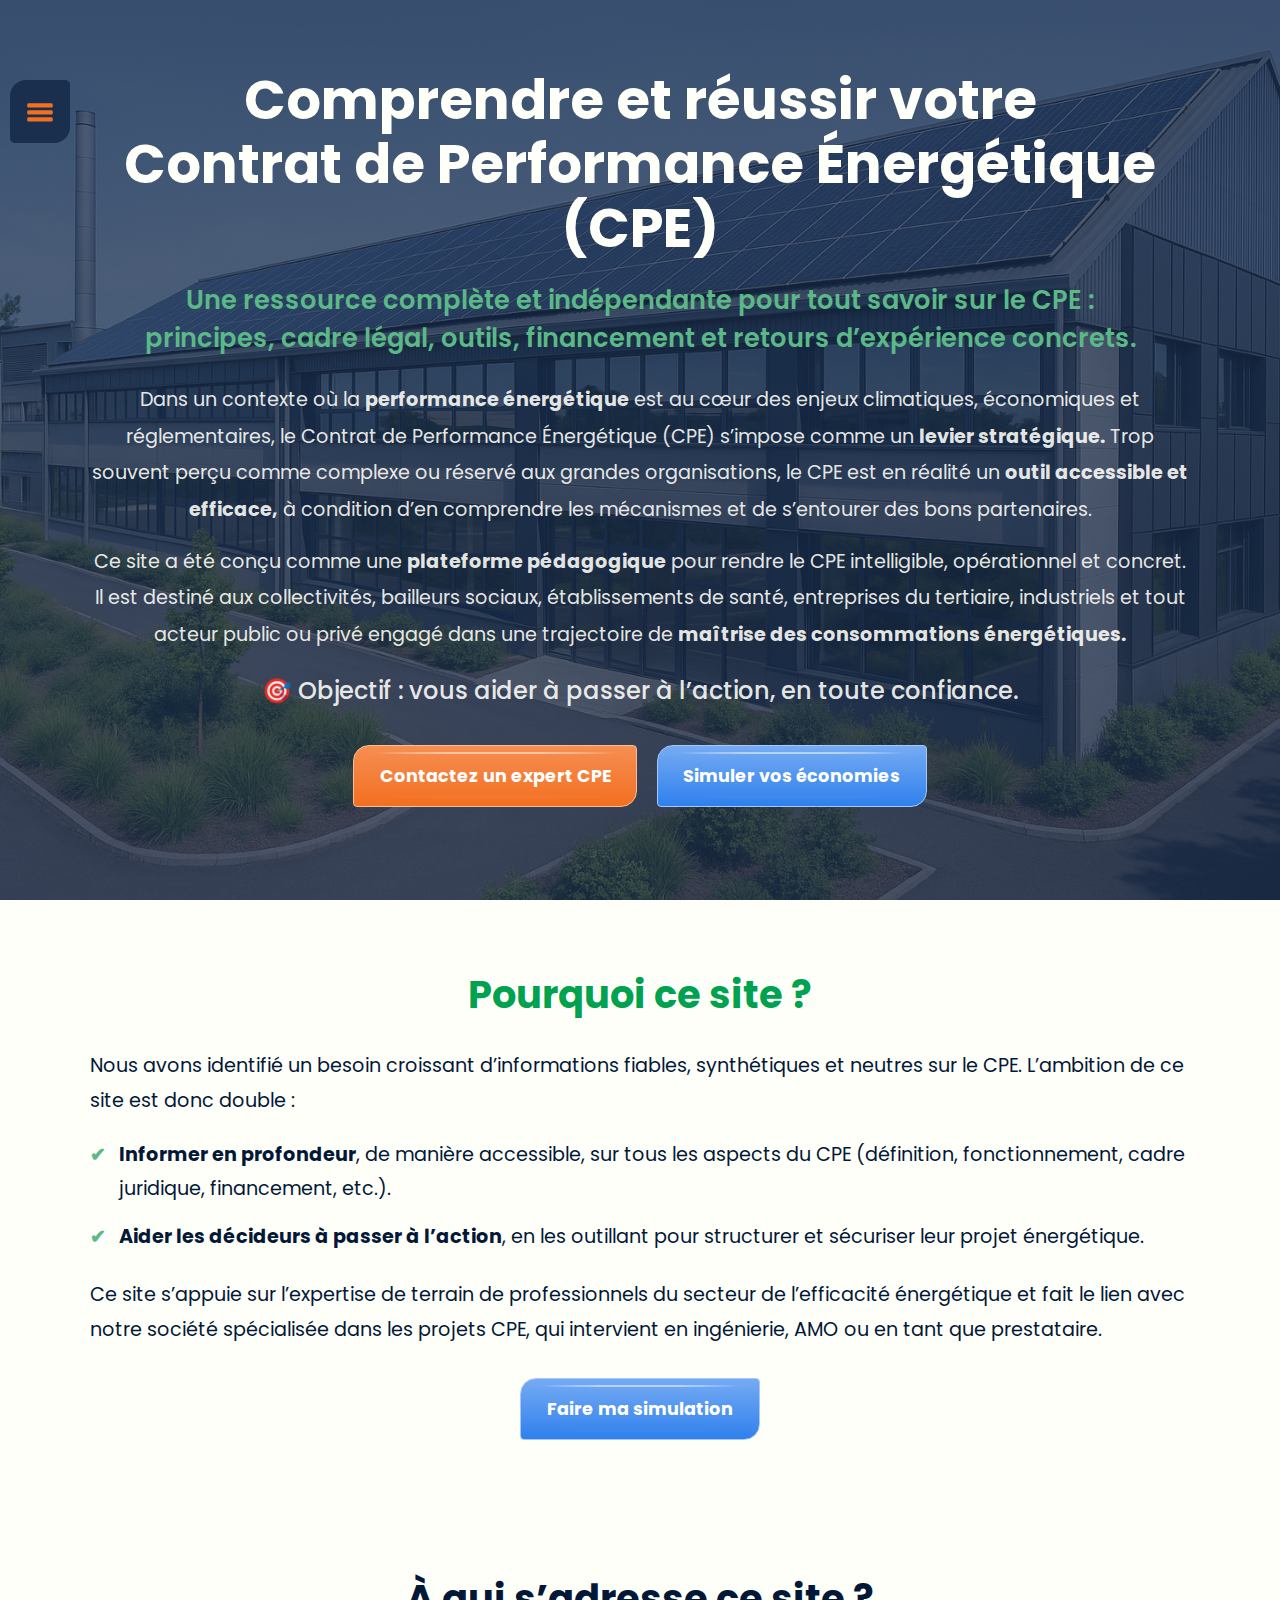
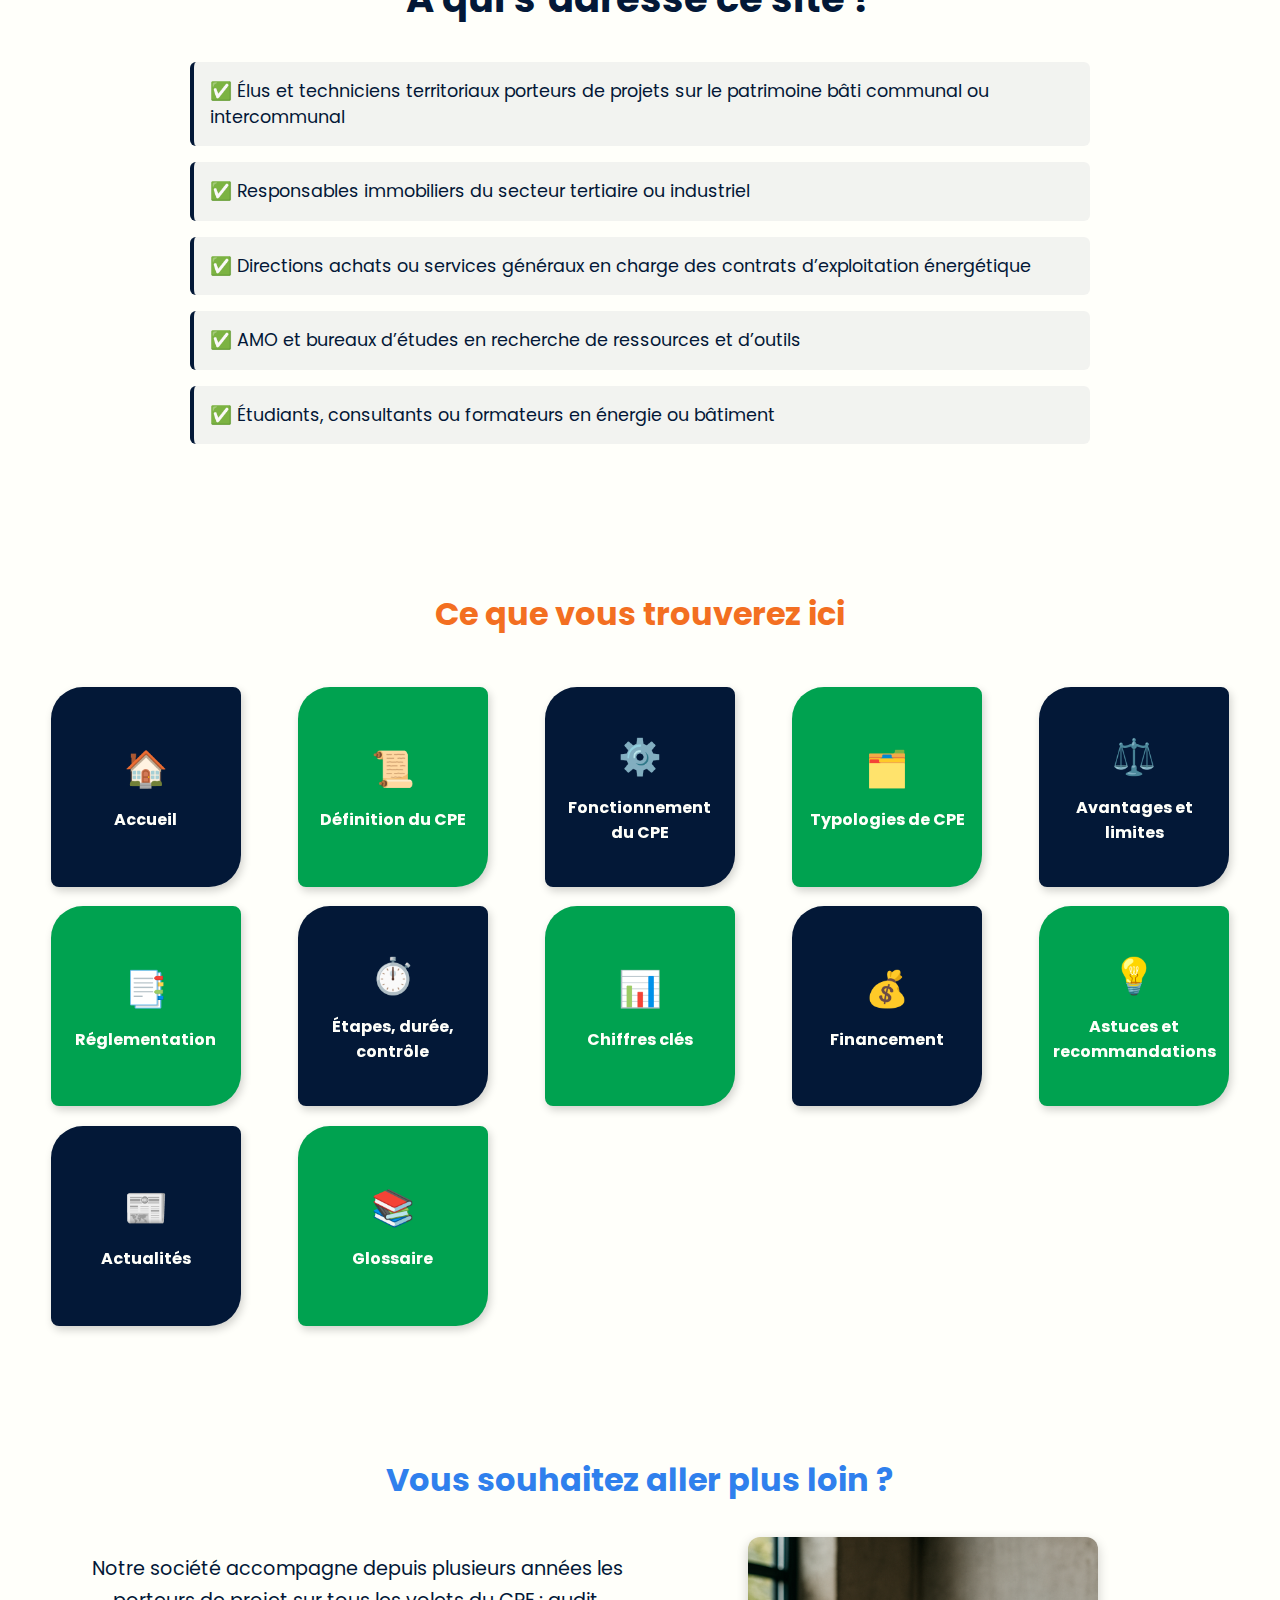
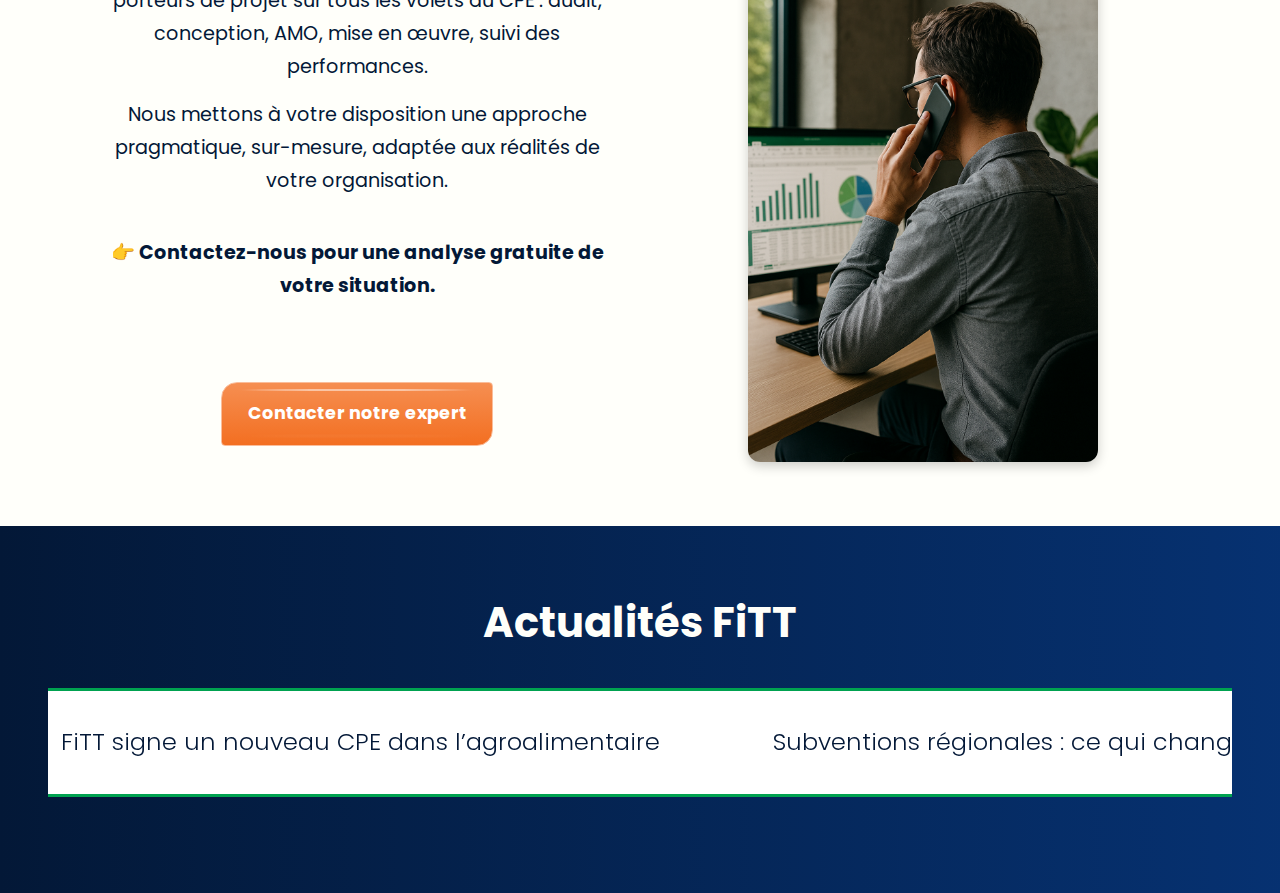
<file: index.html>
<!DOCTYPE html>
<html lang="fr">
<head>
  <meta charset="UTF-8" />
  <meta name="viewport" content="width=device-width, initial-scale=1.0" />
  <!-- ===================== -->
  <!-- === META À AJOUTER === -->
  <!-- ===================== -->
  <!-- TODO: Ajouter meta SEO, favicon, vignette réseaux sociaux -->

  <title>Contrat de Performance Énergétique - FiTT</title>
  <link rel="preconnect" href="https://fonts.googleapis.com">
  <link rel="preconnect" href="https://fonts.gstatic.com" crossorigin>
  <link href="https://fonts.googleapis.com/css2?family=Poppins:wght@300;400;500;600;700&display=swap" rel="stylesheet">
  <link rel="stylesheet" href="styles/style.css" />
</head>
<body>

  <section class="hero-section">
    <!-- Menu latéral -->
    <div class="side-wrapper">
      <div class="menu-trigger">
        <img src="./images/icones/menu-icone.svg" class="menu-icone" alt="menu-icone">
        <nav class="side-menu">
          <ul>
            <li><a href="index.html">Accueil</a></li>
            <li><a href="/cpe">Définition du CPE</a></li>
            <li><a href="/fonctionnement">Fonctionnement du CPE</a></li>
            <li><a href="/typologies">Typologies de CPE</a></li>
            <li><a href="/avantages">Avantages et limites</a></li>
            <li><a href="/réglementation">Réglementation</a></li>
            <li><a href="/etapes">Étapes, durée, contrôle</a></li>
            <li><a href="/chiffres">Chiffres clés</a></li>
            <li><a href="/financement">Financement</a></li>
            <li><a href="/recommandations">Recommandations</a></li>
            <li><a href="/actualites">Actualités</a></li>
            <li><a href="/glossaire">Glossaire</a></li>
          </ul>
        </nav>
      </div> 
    </div>

    <!-- Contenu principal Hero -->
    <div class="hero-content">
      <h1>Comprendre et réussir votre <br>Contrat de Performance Énergétique (CPE)</h1>
      <h2>Une ressource complète et indépendante pour tout savoir sur le CPE :<br> principes, cadre légal, outils, financement et retours d’expérience concrets.</h2>
      <p>
        Dans un contexte où la <b>performance énergétique</b> est au cœur des enjeux climatiques, économiques et réglementaires, le Contrat de Performance Énergétique (CPE) s’impose comme un <b>levier stratégique.</b> Trop souvent perçu comme complexe ou réservé aux grandes organisations, le CPE est en réalité un <b>outil accessible et efficace,</b>  à condition d’en comprendre les mécanismes et de s’entourer des bons partenaires.
      </p>
      <p>
        Ce site a été conçu comme une <b>plateforme pédagogique</b>  pour rendre le CPE intelligible, opérationnel et concret. Il est destiné aux collectivités, bailleurs sociaux, établissements de santé, entreprises du tertiaire, industriels et tout acteur public ou privé engagé dans une trajectoire de <b>maîtrise des consommations énergétiques.</b>
      </p>
      <p class="objectif">
        🎯 Objectif : vous aider à passer à l’action, en toute confiance.
      </p>
      <div class="cta-buttons">
        <a href="/contact" class="btn btn-primary">Contactez un expert CPE</a>
        <a href="/simulation" class="btn btn-secondary">Simuler vos économies</a>
      </div>
    </div>
  </section>


  <!-- Section Pourquoi ce site -->
  <section class="section-why">
    <div class="container">
      <h2>Pourquoi ce site&nbsp;?</h2>
      <p>
        Nous avons identifié un besoin croissant d’informations fiables, synthétiques et neutres sur le CPE.
        L’ambition de ce site est donc double&nbsp;:
      </p>
      <ul>
        <li>
          <strong>Informer en profondeur</strong>, de manière accessible, sur tous les aspects du CPE
          (définition, fonctionnement, cadre juridique, financement, etc.).
        </li>
        <li>
          <strong>Aider les décideurs à passer à l’action</strong>, en les outillant pour structurer et
          sécuriser leur projet énergétique.
        </li>
      </ul>
      <p>
        Ce site s’appuie sur l’expertise de terrain de professionnels du secteur de l’efficacité énergétique
        et fait le lien avec notre société spécialisée dans les projets CPE, qui intervient en ingénierie,
        AMO ou en tant que prestataire.
      </p>
      <div class="cta-buttons">
        <a href="/simulateur" class="btn btn-secondary">Faire ma simulation</a>
      </div>
    </div>
  </section>



  <!-- Section A qui s'adresse -->
  <section class="audience-section">
    <div class="container">
      <h2>À qui s’adresse ce site&nbsp;?</h2>
      <ul class="audience-list">
        <li>✅ Élus et techniciens territoriaux porteurs de projets sur le patrimoine bâti communal ou intercommunal</li>
        <li>✅ Responsables immobiliers du secteur tertiaire ou industriel</li>
        <li>✅ Directions achats ou services généraux en charge des contrats d’exploitation énergétique</li>
        <li>✅ AMO et bureaux d’études en recherche de ressources et d’outils</li>
        <li>✅ Étudiants, consultants ou formateurs en énergie ou bâtiment</li>
      </ul>
    </div>
  </section>



  <!-- Section Vignettes Sommaire -->
  <section class="vignettes-section">
    <h2>Ce que vous trouverez ici</h2>
    <div class="vignettes-grid">

      <!-- Carte -->
      <div class="card">
        <div class="card-inner">
          <div class="card-front">
            <div class="icon">🏠</div>
            <h3>Accueil</h3>
          </div>
          <div class="card-back">
            <p>Page d’entrée pour comprendre notre mission et naviguer facilement.</p>
            <a href="index.html" class="btn btn-primary">Découvrir</a>
          </div>
        </div>
      </div>

      <div class="card">
        <div class="card-inner">
          <div class="card-front">
            <div class="icon">📜</div>
            <h3>Définition du CPE</h3>
          </div>
          <div class="card-back">
            <p>Comprendre ce qu’est un Contrat de Performance Énergétique et ses enjeux.</p>
            <a href="/cpe" class="btn btn-secondary">Découvrir</a>
          </div>
        </div>
      </div>

      <div class="card">
        <div class="card-inner">
          <div class="card-front">
            <div class="icon">⚙️</div>
            <h3>Fonctionnement du CPE</h3>
          </div>
          <div class="card-back">
            <p>Découvrez les étapes et mécanismes clés d’un CPE réussi.</p>
            <a href="/fonctionnement" class="btn btn-primary">Découvrir</a>
          </div>
        </div>
      </div>

      <div class="card">
        <div class="card-inner">
          <div class="card-front">
            <div class="icon">🗂️</div>
            <h3>Typologies de CPE</h3>
          </div>
          <div class="card-back">
            <p>Les différents formats de CPE selon vos objectifs et votre secteur.</p>
            <a href="/typologies" class="btn btn-secondary">Découvrir</a>
          </div>
        </div>
      </div>

      <div class="card">
        <div class="card-inner">
          <div class="card-front">
            <div class="icon">⚖️</div>
            <h3>Avantages et limites</h3>
          </div>
          <div class="card-back">
            <p>Les bénéfices d’un CPE et les points à anticiper.</p>
            <a href="/avantages" class="btn btn-primary">Découvrir</a>
          </div>
        </div>
      </div>

      <div class="card">
        <div class="card-inner">
          <div class="card-front">
            <div class="icon">📑</div>
            <h3>Réglementation</h3>
          </div>
          <div class="card-back">
            <p>Les obligations légales et réglementaires liées au CPE.</p>
            <a href="/réglementation" class="btn btn-secondary">Découvrir</a>
          </div>
        </div>
      </div>

      <div class="card">
        <div class="card-inner">
          <div class="card-front">
            <div class="icon">⏱️</div>
            <h3>Étapes, durée, contrôle</h3>
          </div>
          <div class="card-back">
            <p>Les phases d’un CPE, sa durée et les méthodes de suivi.</p>
            <a href="/etapes" class="btn btn-primary">Découvrir</a>
          </div>
        </div>
      </div>

      <div class="card">
        <div class="card-inner">
          <div class="card-front">
            <div class="icon">📊</div>
            <h3>Chiffres clés</h3>
          </div>
          <div class="card-back">
            <p>Données et indicateurs pour mesurer l’efficacité énergétique.</p>
            <a href="/chiffres" class="btn btn-secondary">Découvrir</a>
          </div>
        </div>
      </div>

      <div class="card">
        <div class="card-inner">
          <div class="card-front">
            <div class="icon">💰</div>
            <h3>Financement</h3>
          </div>
          <div class="card-back">
            <p>Les solutions pour financer un projet CPE.</p>
            <a href="/financement" class="btn btn-primary">Découvrir</a>
          </div>
        </div>
      </div>

      <div class="card">
        <div class="card-inner">
          <div class="card-front">
            <div class="icon">💡</div>
            <h3>Astuces et recommandations</h3>
          </div>
          <div class="card-back">
            <p>Conseils pratiques pour sécuriser et optimiser votre projet.</p>
            <a href="/astuces" class="btn btn-secondary">Découvrir</a>
          </div>
        </div>
      </div>

      <div class="card">
        <div class="card-inner">
          <div class="card-front">
            <div class="icon">📰</div>
            <h3>Actualités</h3>
          </div>
          <div class="card-back">
            <p>Les dernières infos et tendances sur les CPE.</p>
            <a href="/actualites" class="btn btn-primary">Découvrir</a>
          </div>
        </div>
      </div>

      <div class="card">
        <div class="card-inner">
          <div class="card-front">
            <div class="icon">📚</div>
            <h3>Glossaire</h3>
          </div>
          <div class="card-back">
            <p>Définitions des termes techniques autour du CPE.</p>
            <a href="/glossaire" class="btn btn-secondary">Découvrir</a>
          </div>
        </div>
      </div>
    </div>
  </section>


  <!-- Section Contact -->
  <section class="expert-section">
    <div class="container">
      <h2>Vous souhaitez aller plus loin&nbsp;?</h2>
      <div class="expert-content">
        <!-- Texte -->
        <div class="expert-text">
          <p>
            Notre société accompagne depuis plusieurs années les porteurs de projet sur tous les volets du CPE :
            audit, conception, AMO, mise en œuvre, suivi des performances.
          </p>
          <p>
            Nous mettons à votre disposition une approche pragmatique, sur-mesure, adaptée aux réalités de votre organisation.
          </p>
          <p class="highlight">
            👉 Contactez-nous pour une analyse gratuite de votre situation.
          </p>
          <a href="/contact" class="btn btn-primary">Contacter notre expert</a>
        </div>

        <!-- Photo portrait -->
        <div class="expert-image">
          <img src="./images/expert-portrait.png" alt="Photo de notre expert CPE">
        </div>
      </div>
    </div>
  </section>














    <!-- ============================= -->
    <!-- === SECTION : ACTUALITÉS ==== -->
    <!-- ============================= -->
    <section class="actus-section" id="actus">
      <h2>Actualités FiTT</h2>
      <div class="actus-marquee">
        <div class="marquee-track">
          <a href="pages/actualites.html#article-1" class="actu-item">FiTT signe un nouveau CPE dans l’agroalimentaire</a>
          <a href="pages/actualites.html#article-2" class="actu-item">Subventions régionales : ce qui change en 2025</a>
          <a href="pages/actualites.html#article-3" class="actu-item">FiTT recrute un chef de projet efficacité énergétique</a>
          <a href="pages/actualites.html#article-4" class="actu-item">Webinaire : Garantir les résultats d’un CPE</a>
        </div>
      </div>
    </section>

  </main>

  <!-- ===================== -->
  <!-- === FOOTER SITE ==== -->
  <!-- ===================== -->
  <!-- <footer class="footer">
        <p>&copy; 2025 FiTT Solutions – Tous droits réservés</p>
        <a href="https://www.fitt-solutions.io/">
            <img src="images/Logo-FiTT-baseline-RVB.png" alt="Logo FiTT gris" />
        </a>   
  </footer> -->

  <!-- ===================== -->
  <!-- === SCRIPT JS === -->
  <!-- ===================== -->
  <script src="js/script.js"></script>
</body>
</html>
</file>
<file: styles/style.css>
@charset "UTF-8";
* {
  margin: 0;
  padding: 0;
  box-sizing: border-box;
}

body {
  font-family: "Poppins", sans-serif;
  color: #031837;
  background-color: #fffffa;
  line-height: 1.6;
  display: flex;
  flex-direction: column;
  min-height: 100vh;
  overflow-x: hidden;
}
body img {
  max-width: 100%;
  height: auto;
  display: block;
}
body a {
  text-decoration: none;
  color: inherit;
}

.hero-section {
  position: relative;
  display: flex;
  min-height: 100vh;
  align-items: center;
  justify-content: center;
  color: #fffffa;
  background: url("../images/photo-accueil_v3.png") center/cover no-repeat;
}
.hero-section::before {
  content: "";
  position: absolute;
  inset: 0;
  background: rgba(26, 46, 77, 0.75);
  z-index: 1;
}
.hero-section .side-wrapper {
  position: fixed;
  top: 80px;
  left: 10px;
  width: 60px;
  z-index: 1000;
}
.hero-section .menu-trigger {
  background-color: rgb(26, 46, 77);
  color: #f6ab78;
  text-align: center;
  font-size: 1.6rem;
  font-weight: bold;
  padding: 0.1rem 0;
  cursor: pointer;
  border-radius: 0.3rem;
  border-bottom-right-radius: 1rem;
  border-top-left-radius: 1rem;
}
.hero-section .menu-trigger .menu-icone {
  padding: 0.25rem;
  filter: invert(72%) sepia(73%) saturate(5296%) hue-rotate(347deg) brightness(98%) contrast(95%);
}
.hero-section .side-menu {
  position: absolute;
  top: 0;
  left: 0;
  width: 120px;
  background-color: rgb(26, 46, 77);
  transition: width 0.1s ease, opacity 0.1s ease;
  opacity: 0;
  pointer-events: none;
  border-radius: 0.3rem;
  border-bottom-right-radius: 1rem;
  border-top-left-radius: 1rem;
}
.hero-section .side-menu ul {
  list-style: none;
  padding: 0.5rem 0.5rem;
  display: flex;
  flex-direction: column;
}
.hero-section .side-menu ul li a {
  color: #fffffa;
  font-weight: 600;
  font-size: 1rem;
  line-height: 10px;
}
.hero-section .side-menu ul :hover {
  color: #F36F21;
}
.hero-section .side-wrapper:hover .side-menu {
  width: 240px;
  opacity: 1;
  pointer-events: all;
  border-top-right-radius: 0.7rem;
  border-bottom-right-radius: 0.7rem;
}
.hero-section .hero-content {
  position: relative;
  z-index: 2;
  width: min(1400px, 92vw);
  padding: clamp(1.5rem, 3vw, 3rem);
  padding-top: clamp(0.5rem, 1vw, 1.5rem);
  text-align: center;
}
.hero-section .hero-content h1 {
  font-family: "Poppins", sans-serif;
  font-size: clamp(2.4rem, 4.6vw, 3.4rem);
  line-height: 1.18;
  margin-bottom: clamp(0.8rem, 1.8vw, 1.4rem);
  color: #fffffa;
}
.hero-section .hero-content h2 {
  font-size: clamp(1.2rem, 2.2vw, 1.6rem);
  line-height: 1.45;
  margin-bottom: clamp(1rem, 2vw, 1.6rem);
  color: #5bb887;
  font-weight: 600;
}
.hero-section .hero-content p {
  font-size: clamp(1.05rem, 1.6vw, 1.2rem);
  line-height: 1.9;
  margin-bottom: clamp(0.7rem, 1.2vw, 1rem);
  color: rgba(255, 255, 250, 0.9);
}
.hero-section .hero-content .objectif {
  font-size: clamp(1.2rem, 2vw, 1.5rem);
  font-weight: 500;
}
.hero-section .hero-content .cta-buttons {
  display: flex;
  justify-content: center;
  gap: clamp(0.8rem, 1.6vw, 1.2rem);
  margin-top: clamp(1.2rem, 2.4vw, 2rem);
}
.hero-section .hero-content .cta-buttons .btn {
  position: relative;
  padding: clamp(0.8rem, 1.6vw, 1rem) clamp(1.2rem, 2.6vw, 1.6rem);
  font-size: clamp(1rem, 1.6vw, 1.1rem);
  border-radius: 4px;
  border-bottom-right-radius: 1rem;
  border-top-left-radius: 1rem;
  font-weight: bold;
  text-decoration: none;
  border: none;
  transition: all 0.15s ease-in-out;
}
.hero-section .hero-content .cta-buttons .btn::before, .hero-section .hero-content .cta-buttons .btn::after {
  content: "";
  display: block;
  position: absolute;
  left: 50%;
  transform: translateX(-50%);
  width: calc(100% - 2rem);
  height: 0.1rem;
  border-radius: 100%;
}
.hero-section .hero-content .cta-buttons .btn::before {
  top: 0.4rem;
  background-image: linear-gradient(270deg, rgba(255, 255, 255, 0) 0%, #ffffff 20%, #ffffff 80%, rgba(255, 255, 255, 0) 100%);
  opacity: 0.5;
}
.hero-section .hero-content .cta-buttons .btn::after {
  bottom: 0.5rem;
  background-image: linear-gradient(270deg, rgba(255, 255, 255, 0) 0%, #ffffff 20%, #ffffff 80%, rgba(255, 255, 255, 0) 100%);
  filter: blur(1px);
  opacity: 0.05;
}
.hero-section .hero-content .cta-buttons .btn:hover {
  transform: translateY(3px) scale(0.98);
}
.hero-section .hero-content .cta-buttons .btn.btn-primary {
  background-image: linear-gradient(-180deg, rgb(245.6153846154, 142.3846153846, 81.3846153846) 0%, #F36F21 100%);
  border: 1px solid rgb(249.5384615385, 189.4615384615, 153.9615384615);
  color: #ffffff;
}
.hero-section .hero-content .cta-buttons .btn.btn-primary:hover {
  background-color: rgb(223.1384615385, 90.4615384615, 12.0615384615);
}
.hero-section .hero-content .cta-buttons .btn.btn-secondary {
  background-image: linear-gradient(-180deg, rgb(117.407079646, 170.9889380531, 243.092920354) 0%, #2F80ED 100%);
  border: 1px solid rgb(164.3451327434, 199.6482300885, 247.1548672566);
  color: #fffffa;
}
.hero-section .hero-content .cta-buttons .btn.btn-secondary:hover {
  background-color: rgb(19.3699115044, 106.5345132743, 223.8300884956);
}
@media screen and (max-width: 1024px) {
  .hero-section .hero-section {
    flex-direction: column;
    align-items: center;
    text-align: center;
  }
  .hero-section .hero-section .side-wrapper {
    position: relative;
    top: 0;
    left: 0;
    width: 100%;
    background-color: #031837;
    z-index: 1000;
  }
  .hero-section .hero-section .menu-trigger {
    display: none;
  }
  .hero-section .hero-section .side-menu {
    position: relative;
    width: 100%;
    opacity: 1 !important;
    pointer-events: all;
    background-color: #031837;
    display: flex;
    justify-content: center;
    padding: 0.5rem 1rem;
  }
  .hero-section .hero-section .side-menu ul {
    display: flex;
    flex-wrap: wrap;
    justify-content: center;
    gap: 0.5rem;
    padding: 0;
    margin: 0;
  }
  .hero-section .hero-section .side-menu ul li {
    list-style: none;
  }
  .hero-section .hero-section .side-menu ul li a {
    display: block;
    padding: 0.6rem 1rem;
    color: #fffffa;
    font-weight: bold;
  }
  .hero-section .hero-section .side-menu ul li a:hover {
    color: #be097f;
  }
  .hero-section .hero-section .hero-content {
    margin-left: 0;
    padding: 1.5rem;
  }
  .hero-section .hero-section .cta-buttons {
    flex-direction: column;
  }
  .hero-section .hero-section .cta-buttons .btn {
    width: 100%;
  }
}

.section-why {
  background-color: #fffffa;
  padding: clamp(2rem, 5vw, 4rem) 1rem;
  color: #031837;
  text-align: left;
}
.section-why .container {
  width: min(1100px, 92vw);
  margin: 0 auto;
}
.section-why h2 {
  font-family: "Poppins", sans-serif;
  font-size: clamp(1.8rem, 3vw, 2.4rem);
  color: #00a250;
  margin-bottom: 1.5rem;
  text-align: center;
}
.section-why p {
  font-size: clamp(1.05rem, 1.6vw, 1.2rem);
  line-height: 1.8;
  margin-bottom: 1.2rem;
}
.section-why ul {
  list-style: none;
  padding-left: 0;
  margin-bottom: 1.5rem;
}
.section-why ul li {
  position: relative;
  padding-left: 1.8rem;
  font-size: clamp(1.05rem, 1.6vw, 1.2rem);
  line-height: 1.8;
  margin-bottom: 0.8rem;
}
.section-why ul li::before {
  content: "✔";
  position: absolute;
  left: 0;
  color: #5bb887;
  font-weight: bold;
}
.section-why .cta-buttons {
  display: flex;
  justify-content: center;
  gap: clamp(0.8rem, 1.6vw, 1.2rem);
  margin-top: clamp(1.2rem, 2.4vw, 2rem);
}
.section-why .cta-buttons .btn {
  position: relative;
  padding: clamp(0.8rem, 1.6vw, 1rem) clamp(1.2rem, 2.6vw, 1.6rem);
  font-size: clamp(1rem, 1.6vw, 1.1rem);
  border-radius: 4px;
  border-bottom-right-radius: 1rem;
  border-top-left-radius: 1rem;
  font-weight: bold;
  text-decoration: none;
  border: none;
  transition: all 0.15s ease-in-out;
}
.section-why .cta-buttons .btn::before, .section-why .cta-buttons .btn::after {
  content: "";
  display: block;
  position: absolute;
  left: 50%;
  transform: translateX(-50%);
  width: calc(100% - 2rem);
  height: 0.1rem;
  border-radius: 100%;
}
.section-why .cta-buttons .btn::before {
  top: 0.4rem;
  background-image: linear-gradient(270deg, rgba(255, 255, 255, 0) 0%, #ffffff 20%, #ffffff 80%, rgba(255, 255, 255, 0) 100%);
  opacity: 0.5;
}
.section-why .cta-buttons .btn::after {
  bottom: 0.5rem;
  background-image: linear-gradient(270deg, rgba(255, 255, 255, 0) 0%, #ffffff 20%, #ffffff 80%, rgba(255, 255, 255, 0) 100%);
  filter: blur(1px);
  opacity: 0.05;
}
.section-why .cta-buttons .btn:hover {
  transform: translateY(3px) scale(0.98);
}
.section-why .cta-buttons .btn.btn-primary {
  background-image: linear-gradient(-180deg, rgb(245.6153846154, 142.3846153846, 81.3846153846) 0%, #F36F21 100%);
  border: 1px solid rgb(249.5384615385, 189.4615384615, 153.9615384615);
  color: #ffffff;
}
.section-why .cta-buttons .btn.btn-primary:hover {
  background-color: rgb(223.1384615385, 90.4615384615, 12.0615384615);
}
.section-why .cta-buttons .btn.btn-secondary {
  background-image: linear-gradient(-180deg, rgb(117.407079646, 170.9889380531, 243.092920354) 0%, #2F80ED 100%);
  border: 1px solid rgb(164.3451327434, 199.6482300885, 247.1548672566);
  color: #fffffa;
}
.section-why .cta-buttons .btn.btn-secondary:hover {
  background-color: rgb(19.3699115044, 106.5345132743, 223.8300884956);
}
@media screen and (max-width: 768px) {
  .section-why {
    text-align: center;
  }
  .section-why .container {
    width: 100%;
  }
  .section-why ul {
    padding-left: 0;
  }
  .section-why ul li {
    padding-left: 0;
  }
  .section-why ul li::before {
    position: relative;
    display: inline-block;
    margin-right: 0.4rem;
  }
  .section-why .cta-buttons {
    justify-content: center;
  }
}

.audience-section {
  background-color: #fffffa;
  padding: clamp(2rem, 5vw, 4rem) 1rem;
  text-align: center;
}
.audience-section h2 {
  font-size: clamp(1.8rem, 3vw, 2.4rem);
  color: #031837;
  margin-bottom: 2rem;
  font-family: "Poppins", sans-serif;
}
.audience-section .audience-list {
  list-style: none;
  padding: 0;
  max-width: 900px;
  margin: 0 auto;
  text-align: left;
}
.audience-section .audience-list li {
  background: rgba(3, 24, 55, 0.05);
  border-left: 4px solid #031837;
  padding: 1rem;
  margin-bottom: 1rem;
  border-radius: 6px;
  font-size: clamp(1rem, 1.4vw, 1.1rem);
  line-height: 1.5;
  display: flex;
  align-items: center;
  gap: 0.5rem;
  transition: background 0.25s ease, transform 0.25s ease, box-shadow 0.25s ease;
}
.audience-section .audience-list li:hover {
  background: rgba(3, 24, 55, 0.1);
  transform: translateX(5px);
  box-shadow: 0 4px 10px rgba(3, 24, 55, 0.15);
}
@media screen and (max-width: 768px) {
  .audience-section .audience-section {
    text-align: left;
  }
  .audience-section .audience-section .audience-list li {
    font-size: 1rem;
  }
}

.vignettes-section {
  padding: 4rem 2rem;
  text-align: center;
  background-color: #fffffa;
}
.vignettes-section h2 {
  font-size: clamp(1.8rem, 2.5vw, 2.4rem);
  margin-bottom: 3rem;
  color: #F36F21;
}
.vignettes-section .vignettes-grid {
  display: grid;
  grid-template-columns: repeat(auto-fit, minmax(200px, 1fr));
  gap: 1.2rem;
  justify-items: center;
}
.vignettes-section .card {
  background: none;
  perspective: 1000px;
  width: 100%;
  max-width: 190px;
  height: 200px;
}
.vignettes-section .card .card-inner {
  position: relative;
  width: 100%;
  height: 100%;
  transition: transform 0.8s ease;
  transform-style: preserve-3d;
}
.vignettes-section .card:hover .card-inner {
  transform: rotateY(180deg) scale(1.03);
}
.vignettes-section .card .card-front,
.vignettes-section .card .card-back {
  position: absolute;
  width: 100%;
  height: 100%;
  border-radius: 0.5rem;
  border-bottom-right-radius: 2rem;
  border-top-left-radius: 2rem;
  backface-visibility: hidden;
  display: flex;
  flex-direction: column;
  align-items: center;
  justify-content: center;
  padding: 1rem;
  box-shadow: 2px 4px 8px rgba(0, 0, 0, 0.18);
  transition: box-shadow 0.3s ease;
}
.vignettes-section .card:hover .card-front, .vignettes-section .card:hover .card-back {
  box-shadow: 4px 6px 12px rgba(0, 0, 0, 0.22);
}
.vignettes-section .card:nth-child(odd) .card-front {
  background: #031837;
  color: #fffffa;
}
.vignettes-section .card:nth-child(odd) .card-back {
  background: #6C7A99;
  color: #fffffa;
}
.vignettes-section .card:nth-child(even) .card-front {
  background: #00a250;
  color: #fffffa;
}
.vignettes-section .card:nth-child(even) .card-back {
  background: #5bb887;
  color: #fffffa;
}
.vignettes-section .card .card-front .icon {
  font-size: 2.2rem;
  margin-bottom: 0.6rem;
}
.vignettes-section .card .card-front h3 {
  font-size: 1rem;
  text-align: center;
}
.vignettes-section .card .card-back {
  transform: rotateY(180deg);
}
.vignettes-section .card .card-back p {
  font-size: 0.85rem;
  margin-bottom: 1.6rem;
  text-align: center;
}
.vignettes-section .card .card-back .btn {
  position: relative;
  padding: clamp(0.45rem, 1vw, 0.6rem) clamp(0.7rem, 1.8vw, 1rem);
  font-size: clamp(0.8rem, 1vw, 0.9rem);
  border-radius: 4px;
  border-bottom-right-radius: 1rem;
  border-top-left-radius: 1rem;
  font-weight: bold;
  text-decoration: none;
  border: none;
  transition: all 0.15s ease-in-out;
}
.vignettes-section .card .card-back .btn::before, .vignettes-section .card .card-back .btn::after {
  content: "";
  display: block;
  position: absolute;
  left: 50%;
  transform: translateX(-50%);
  width: calc(100% - 1rem);
  height: 0.08rem;
  border-radius: 100%;
}
.vignettes-section .card .card-back .btn::before {
  top: 0.3rem;
  background-image: linear-gradient(270deg, rgba(255, 255, 255, 0) 0%, #ffffff 20%, #ffffff 80%, rgba(255, 255, 255, 0) 100%);
  opacity: 0.5;
}
.vignettes-section .card .card-back .btn::after {
  bottom: 0.4rem;
  background-image: linear-gradient(270deg, rgba(255, 255, 255, 0) 0%, #ffffff 20%, #ffffff 80%, rgba(255, 255, 255, 0) 100%);
  filter: blur(1px);
  opacity: 0.05;
}
.vignettes-section .card .card-back .btn:hover {
  transform: translateY(3px) scale(0.98);
}
.vignettes-section .card .card-back .btn.btn-primary {
  background-image: linear-gradient(-180deg, rgb(245.6153846154, 142.3846153846, 81.3846153846) 0%, #F36F21 100%);
  border: 1px solid rgb(249.5384615385, 189.4615384615, 153.9615384615);
  color: #ffffff;
}
.vignettes-section .card .card-back .btn.btn-primary:hover {
  background-color: rgb(223.1384615385, 90.4615384615, 12.0615384615);
}
.vignettes-section .card .card-back .btn.btn-secondary {
  background-image: linear-gradient(-180deg, rgb(117.407079646, 170.9889380531, 243.092920354) 0%, #2F80ED 100%);
  border: 1px solid rgb(164.3451327434, 199.6482300885, 247.1548672566);
  color: #fffffa;
}
.vignettes-section .card .card-back .btn.btn-secondary:hover {
  background-color: rgb(19.3699115044, 106.5345132743, 223.8300884956);
}
@media (max-width: 768px) {
  .vignettes-section {
    padding: 2.5rem 1rem;
  }
  .vignettes-section .vignettes-grid {
    gap: 1rem;
    grid-template-columns: repeat(auto-fit, minmax(160px, 1fr));
  }
  .vignettes-section .card {
    max-width: 220px;
    height: 160px;
  }
  .vignettes-section .card .card-front .icon {
    font-size: 1.8rem;
  }
  .vignettes-section .card .card-back p {
    font-size: 0.8rem;
    margin-bottom: 1.2rem;
  }
  .vignettes-section .card .card-back .btn {
    padding: 0.4rem 0.8rem;
    font-size: 0.8rem;
  }
}

.expert-section {
  padding: 4rem 2rem;
  background-color: #fffffa;
  text-align: center;
}
.expert-section h2 {
  font-size: clamp(1.8rem, 2.5vw, 2.4rem);
  margin-bottom: 2rem;
  color: #2F80ED;
}
.expert-section .expert-content {
  display: grid;
  grid-template-columns: 1fr 1fr;
  gap: 2rem;
  align-items: center;
  max-width: 1100px;
  margin: 0 auto;
}
@media (max-width: 768px) {
  .expert-section .expert-content {
    grid-template-columns: 1fr;
    text-align: center;
  }
}
.expert-section .expert-text {
  display: flex;
  flex-direction: column;
  justify-content: space-between;
  padding: 1rem 0;
  height: 100%;
  font-size: clamp(1.05rem, 1.6vw, 1.2rem);
  line-height: 1.7;
}
.expert-section .expert-text p {
  margin-bottom: 1rem;
}
.expert-section .expert-text .highlight {
  font-weight: bold;
  margin-top: 1.5rem;
}
.expert-section .expert-text .btn {
  position: relative;
  align-self: center;
  margin-top: auto;
  padding: clamp(0.8rem, 1.6vw, 1rem) clamp(1.2rem, 2.6vw, 1.6rem);
  font-size: clamp(1rem, 1.6vw, 1.1rem);
  border-radius: 4px;
  border-bottom-right-radius: 1rem;
  border-top-left-radius: 1rem;
  font-weight: bold;
  text-decoration: none;
  border: none;
  transition: all 0.15s ease-in-out;
}
.expert-section .expert-text .btn::before, .expert-section .expert-text .btn::after {
  content: "";
  display: block;
  position: absolute;
  left: 50%;
  transform: translateX(-50%);
  width: calc(100% - 2rem);
  height: 0.1rem;
  border-radius: 100%;
}
.expert-section .expert-text .btn::before {
  top: 0.4rem;
  background-image: linear-gradient(270deg, rgba(255, 255, 255, 0) 0%, #ffffff 20%, #ffffff 80%, rgba(255, 255, 255, 0) 100%);
  opacity: 0.5;
}
.expert-section .expert-text .btn::after {
  bottom: 0.5rem;
  background-image: linear-gradient(270deg, rgba(255, 255, 255, 0) 0%, #ffffff 20%, #ffffff 80%, rgba(255, 255, 255, 0) 100%);
  filter: blur(1px);
  opacity: 0.05;
}
.expert-section .expert-text .btn:hover {
  transform: translateY(3px) scale(0.98);
}
.expert-section .expert-text .btn.btn-primary {
  background-image: linear-gradient(-180deg, rgb(245.6153846154, 142.3846153846, 81.3846153846) 0%, #F36F21 100%);
  border: 1px solid rgb(249.5384615385, 189.4615384615, 153.9615384615);
  color: #ffffff;
}
.expert-section .expert-text .btn.btn-primary:hover {
  background-color: rgb(223.1384615385, 90.4615384615, 12.0615384615);
}
.expert-section .expert-text .btn.btn-secondary {
  background-image: linear-gradient(-180deg, rgb(117.407079646, 170.9889380531, 243.092920354) 0%, #2F80ED 100%);
  border: 1px solid rgb(164.3451327434, 199.6482300885, 247.1548672566);
  color: #fffffa;
}
.expert-section .expert-text .btn.btn-secondary:hover {
  background-color: rgb(19.3699115044, 106.5345132743, 223.8300884956);
}
@media (max-width: 768px) {
  .expert-section .expert-text {
    align-items: center;
  }
  .expert-section .expert-text .btn {
    align-self: center;
    margin-top: 1.5rem;
  }
}
.expert-section .expert-image img {
  width: 100%;
  max-width: 350px;
  border-radius: 12px;
  box-shadow: 0 4px 12px rgba(0, 0, 0, 0.2);
  display: block;
  margin: 0 auto;
}

.actus-section {
  background: linear-gradient(to right, #031837 0%, rgb(6.1655172414, 49.324137931, 113.0344827586) 100%);
  padding: 4rem 3rem 6rem;
  text-align: center;
}
.actus-section h2 {
  font-size: 2.6rem;
  color: #fffffa;
  margin-bottom: 2rem;
}
.actus-section .actus-marquee {
  overflow: hidden;
  position: relative;
  width: 100%;
  max-width: 100%;
  border-top: 3px solid #00a250;
  border-bottom: 3px solid #00a250;
  background: white;
  padding: 1rem 0;
}
.actus-section .actus-marquee:hover .marquee-track {
  animation-play-state: paused;
}
.actus-section .marquee-track {
  display: flex;
  padding: 1rem 0;
  gap: 4rem;
  animation: scroll-left 30s linear infinite;
  width: -moz-fit-content;
  width: fit-content;
  will-change: transform;
}
.actus-section .actu-item {
  white-space: nowrap;
  font-size: 1.5rem;
  font-weight: 300;
  color: #031837;
  flex-shrink: 0;
  padding: 0 0.8rem;
  text-decoration: none;
  position: relative;
  transition: color 0.3s ease;
}
.actus-section .actu-item::after {
  content: " ";
  margin-left: 1.5rem;
  color: #00a250;
  font-weight: bold;
}
.actus-section .actu-item:last-child::after {
  content: "";
}
.actus-section .actu-item:hover {
  color: #00a250;
  text-decoration: underline;
}

@keyframes scroll-left {
  0% {
    transform: translateX(0%);
  }
  100% {
    transform: translateX(-50%);
  }
}
@media screen and (max-width: 1024px) {
  .actus-section {
    padding: 2rem 1rem 3rem;
  }
  .actus-section h2 {
    font-size: 2rem;
    margin-bottom: 1.5rem;
  }
  .actus-section .actus-marquee {
    padding: 0.5rem 0;
    border-top-width: 1px;
    border-bottom-width: 1px;
  }
  .actus-section .marquee-track {
    gap: 2rem;
    padding: 0.5rem 0;
  }
  .actus-section .actu-item {
    font-size: 1.1rem;
    padding: 0 0.5rem;
    white-space: nowrap;
  }
  .actus-section .actu-item::after {
    margin-left: 1rem;
  }
}
.footer {
  display: flex;
  flex-direction: column;
  align-items: center;
  background-color: #fffffa;
  padding: 1.5rem 2rem;
  z-index: 1100;
}
.footer p {
  color: #031837;
}
.footer a {
  display: block;
  text-align: center;
}
.footer a img {
  width: 100%;
  max-width: 180px;
  height: auto;
  margin: 1rem auto;
  display: block;
}

@media screen and (max-width: 1024px) {
  .footer {
    text-align: center;
  }
  .footer .cta-footer {
    flex-direction: column;
    align-items: center;
  }
  .footer .cta-footer .btn {
    width: 100%;
    max-width: 200px;
    margin: 0.3rem 0;
  }
}/*# sourceMappingURL=style.css.map */
</file>
